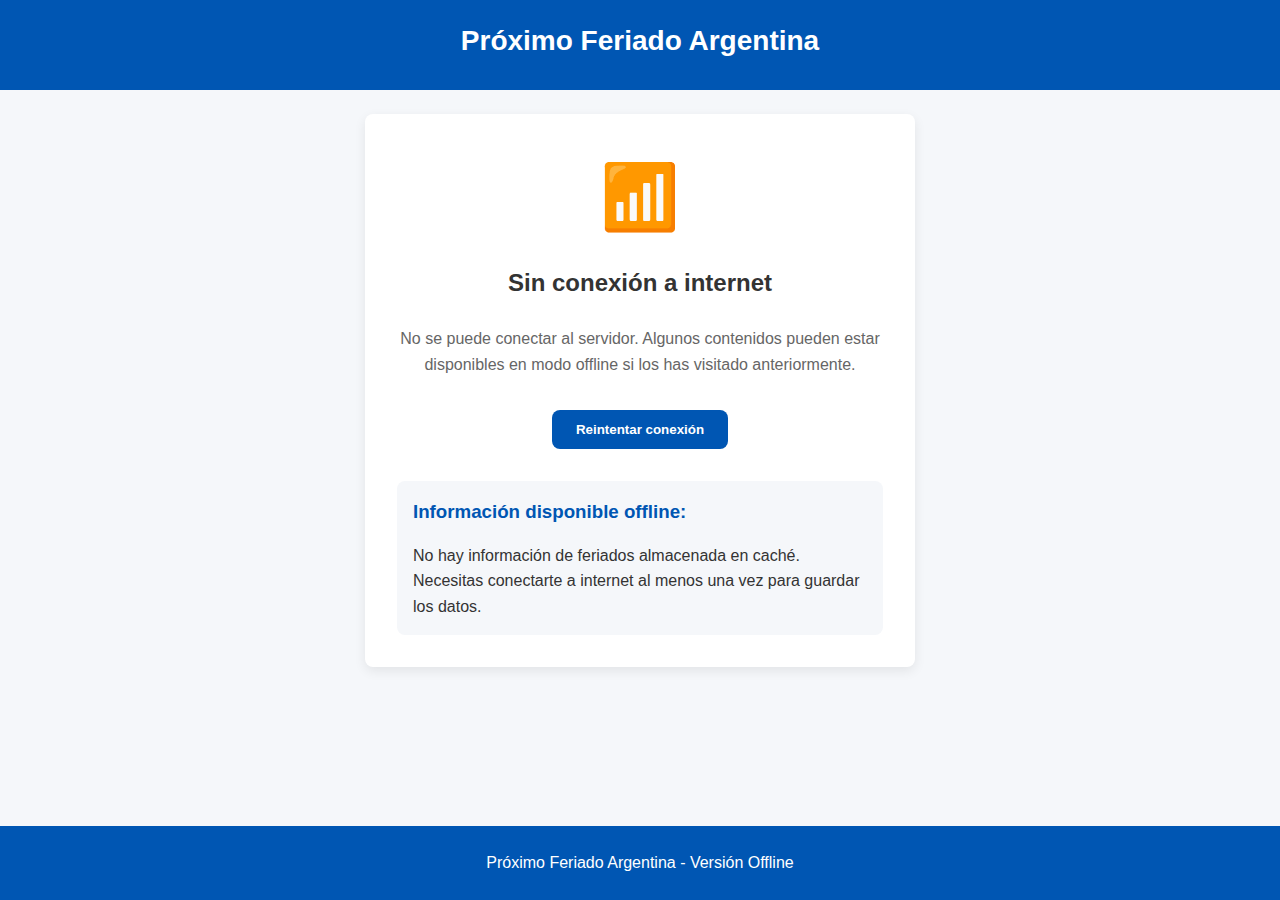
<file: offline.html>
<!DOCTYPE html>
<html lang="es-AR">
<head>
    <meta charset="UTF-8">
    <meta name="viewport" content="width=device-width, initial-scale=1.0">
    <title>Sin conexión | Próximo Feriado Argentina</title>
    <meta name="description" content="No hay conexión a internet. Algunos contenidos pueden estar disponibles offline.">
    <meta name="robots" content="noindex, nofollow">
    <link rel="icon" href="images/favicon.png" type="image/png">
    
    <style>
        :root {
            --color-primary: #0056b3;
            --color-secondary: #3498db;
            --color-accent: #004080;
            --color-bg: #ffffff;
            --color-bg-light: #f5f7fa;
            --color-text: #333333;
            --color-muted: #666666;
            --color-border: #dddddd;
            --font-family: 'Segoe UI', 'Roboto', 'Arial', sans-serif;
            --border-radius: 8px;
        }
        
        * {
            margin: 0;
            padding: 0;
            box-sizing: border-box;
        }
        
        body {
            font-family: var(--font-family);
            line-height: 1.6;
            color: var(--color-text);
            background-color: var(--color-bg-light);
            display: flex;
            flex-direction: column;
            min-height: 100vh;
            padding: 0;
            margin: 0;
        }
        
        header {
            text-align: center;
            padding: 1.5rem;
            background-color: var(--color-primary);
            color: var(--color-bg);
            width: 100%;
        }
        
        header h1 {
            font-size: 1.75rem;
            line-height: 1.2;
            margin-bottom: 0.5rem;
            font-weight: 700;
        }
        
        main {
            flex: 1;
            display: flex;
            flex-direction: column;
            align-items: center;
            padding: 1.5rem;
            width: 100%;
        }
        
        .offline-container {
            background: var(--color-bg);
            padding: 2rem;
            border-radius: var(--border-radius);
            box-shadow: 0 4px 12px rgba(0, 0, 0, 0.08);
            text-align: center;
            max-width: 550px;
            width: 100%;
            margin-bottom: 1.5rem;
        }
        
        .offline-icon {
            font-size: 4rem;
            margin-bottom: 1rem;
            color: var(--color-primary);
        }
        
        .offline-message {
            font-size: 1.5rem;
            margin-bottom: 1.5rem;
            color: var(--color-text);
        }
        
        .offline-description {
            margin-bottom: 2rem;
            color: var(--color-muted);
        }
        
        .cached-data {
            margin-top: 2rem;
            padding: 1rem;
            background-color: var(--color-bg-light);
            border-radius: var(--border-radius);
            text-align: left;
        }
        
        .cached-data h3 {
            margin-bottom: 1rem;
            color: var(--color-primary);
        }
        
        .retry-button {
            display: inline-block;
            padding: 0.75rem 1.5rem;
            background-color: var(--color-primary);
            color: white;
            text-decoration: none;
            border-radius: var(--border-radius);
            font-weight: bold;
            transition: all 0.3s ease;
            border: none;
            cursor: pointer;
        }
        
        .retry-button:hover {
            background-color: var(--color-accent);
        }
        
        footer {
            background-color: var(--color-primary);
            color: var(--color-bg);
            padding: 1.5rem;
            text-align: center;
            width: 100%;
            margin-top: auto;
        }
        
        .footer-content {
            max-width: 600px;
            margin: 0 auto;
        }
    </style>
</head>
<body>
    <header>
        <h1>Próximo Feriado Argentina</h1>
    </header>
    
    <main>
        <div class="offline-container">
            <div class="offline-icon">📶</div>
            <h2 class="offline-message">Sin conexión a internet</h2>
            <p class="offline-description">No se puede conectar al servidor. Algunos contenidos pueden estar disponibles en modo offline si los has visitado anteriormente.</p>
            
            <button class="retry-button" onclick="window.location.reload()">Reintentar conexión</button>
            
            <div class="cached-data">
                <h3>Información disponible offline:</h3>
                <div id="cached-feriado">
                    <p>Buscando información en caché...</p>
                </div>
            </div>
        </div>
    </main>
    
    <footer>
        <div class="footer-content">
            <p>Próximo Feriado Argentina - Versión Offline</p>
        </div>
    </footer>

    <script>
        document.addEventListener("DOMContentLoaded", function() {
            // Intentar recuperar datos de feriados del localStorage
            const feriadosData = localStorage.getItem('feriados_data');
            const ultimaActualizacion = localStorage.getItem('feriados_ultima_actualizacion');
            
            if (feriadosData) {
                try {
                    const feriados = parseFeriados(feriadosData);
                    mostrarFeriadoCached(feriados, ultimaActualizacion);
                } catch (e) {
                    console.error('Error al procesar datos en caché:', e);
                    mostrarErrorCache();
                }
            } else {
                mostrarErrorCache();
            }
            
            // Verificar conexión periódicamente
            window.addEventListener('online', function() {
                document.querySelector('.offline-message').textContent = '¡Conexión restaurada!';
                document.querySelector('.offline-description').textContent = 
                    'Tu conexión a internet ha sido restaurada. Puedes continuar navegando normalmente.';
                
                // Redirigir a la página principal después de un breve retraso
                setTimeout(function() {
                    window.location.href = '/';
                }, 2000);
            });
        });

        function parseFeriados(data) {
            const feriados = [];
            const lines = data.split('\n');
            for (let line of lines) {
                if (line.trim() === '') continue;
                const [nombre, fecha] = line.split(',');
                try {
                    const fechaObj = new Date(fecha.trim());
                    feriados.push({ nombre, fecha: fechaObj });
                } catch (e) {
                    console.error(`Error al procesar la fecha para: ${nombre}`, e);
                }
            }
            return feriados;
        }

        function mostrarFeriadoCached(feriados, ultimaActualizacion) {
            const hoy = new Date();
            hoy.setHours(0, 0, 0, 0);
            
            // Encontrar el próximo feriado
            let proximoFeriado = null;
            for (let feriado of feriados) {
                if (feriado.fecha >= hoy) {
                    proximoFeriado = feriado;
                    break;
                }
            }
            
            const cachedElement = document.getElementById("cached-feriado");
            
            if (proximoFeriado) {
                const diasFaltantes = Math.ceil((proximoFeriado.fecha - hoy) / (1000 * 60 * 60 * 24));
                const fechaFormateada = formatearFecha(proximoFeriado.fecha);
                
                let html = '';
                
                if (diasFaltantes === 0) {
                    html = `<p><strong>¡Hoy es feriado!</strong> Se celebra "${proximoFeriado.nombre}".</p>`;
                } else {
                    html = `<p><strong>Próximo feriado:</strong> ${proximoFeriado.nombre}</p>
                           <p><strong>Fecha:</strong> ${fechaFormateada}</p>
                           <p><strong>Faltan:</strong> ${diasFaltantes} días</p>`;
                }
                
                if (ultimaActualizacion) {
                    const fecha = new Date(ultimaActualizacion);
                    html += `<p class="update-time"><small>Última actualización: ${fecha.toLocaleString('es-AR')}</small></p>`;
                }
                
                cachedElement.innerHTML = html;
            } else {
                cachedElement.innerHTML = "<p>No hay información disponible sobre próximos feriados.</p>";
            }
        }

        function mostrarErrorCache() {
            document.getElementById("cached-feriado").innerHTML = 
                "<p>No hay información de feriados almacenada en caché. Necesitas conectarte a internet al menos una vez para guardar los datos.</p>";
        }

        function formatearFecha(fecha) {
            const dias = ['domingo', 'lunes', 'martes', 'miércoles', 'jueves', 'viernes', 'sábado'];
            const meses = ['enero', 'febrero', 'marzo', 'abril', 'mayo', 'junio', 'julio', 'agosto', 'septiembre', 'octubre', 'noviembre', 'diciembre'];
            
            const diaSemana = dias[fecha.getDay()];
            const dia = fecha.getDate();
            const mes = meses[fecha.getMonth()];
            const año = fecha.getFullYear();
            
            return `${diaSemana} ${dia} de ${mes} de ${año}`;
        }
    </script>
</body>
</html>
</file>
